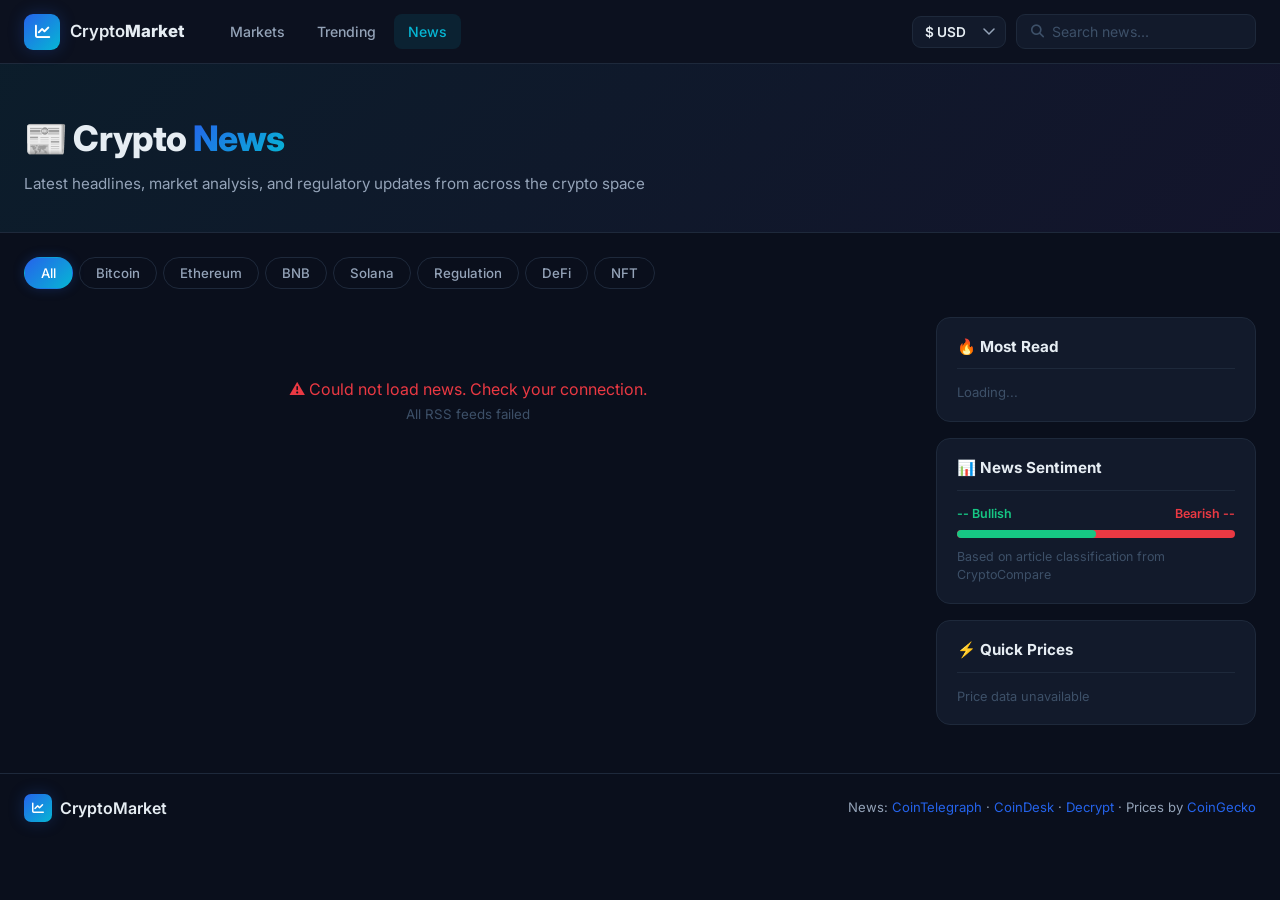
<file: news.html>
<!DOCTYPE html>
<html lang="en">
<head>
    <meta charset="UTF-8">
    <meta name="viewport" content="width=device-width, initial-scale=1.0">
    <title>Crypto News | CryptoMarket</title>
    <meta name="description" content="Latest cryptocurrency news, analysis and market updates.">
    <link href="https://fonts.googleapis.com/css2?family=Inter:wght@300;400;500;600;700;800&family=JetBrains+Mono:wght@400;500;600&display=swap" rel="stylesheet">
    <link rel="stylesheet" href="https://cdnjs.cloudflare.com/ajax/libs/font-awesome/6.4.0/css/all.min.css">
    <link rel="stylesheet" href="styles.css">
    <style>
        .news-hero {
            background: linear-gradient(135deg, rgba(34,211,238,0.07), rgba(139,92,246,0.07));
            border-bottom: 1px solid var(--border);
            padding: 48px 24px 36px;
        }
        .news-hero-inner { max-width: 1400px; margin: 0 auto; }
        .news-hero h1 { font-size: 2.2rem; font-weight: 800; letter-spacing: -0.8px; margin-bottom: 8px; }
        .news-hero p  { color: var(--text-2); font-size: 0.95rem; }

        .news-category-bar {
            max-width: 1400px; margin: 0 auto;
            padding: 24px 24px 0;
            display: flex; gap: 6px; flex-wrap: wrap;
        }
        .cat-btn {
            padding: 7px 16px; border-radius: 20px;
            border: 1px solid var(--border);
            background: transparent; color: var(--text-2);
            font-family: inherit; font-size: 0.83rem; font-weight: 500;
            cursor: pointer; transition: all 0.2s ease;
        }
        .cat-btn:hover { color: var(--text-1); border-color: rgba(255,255,255,0.2); }
        .cat-btn.active {
            background: var(--btn-grad); border-color: transparent;
            color: #fff; box-shadow: 0 0 12px var(--blue-glow);
        }

        .news-layout {
            max-width: 1400px; margin: 28px auto;
            padding: 0 24px;
            display: grid;
            grid-template-columns: 1fr 320px;
            gap: 24px;
        }
        .news-main { display: flex; flex-direction: column; gap: 16px; }
        .news-sidebar { display: flex; flex-direction: column; gap: 16px; }

        /* Featured (first article) */
        .news-featured {
            background: var(--card); border: 1px solid var(--border); border-radius: 14px;
            overflow: hidden; cursor: pointer; transition: all 0.22s ease;
            text-decoration: none; display: block;
        }
        .news-featured:hover { border-color: rgba(59,130,246,0.35); transform: translateY(-2px); box-shadow: 0 8px 32px rgba(59,130,246,0.1); }
        .news-featured-img {
            width: 100%; height: 200px; object-fit: cover;
            background: linear-gradient(135deg, rgba(59,130,246,0.15), rgba(139,92,246,0.15));
            display: flex; align-items: center; justify-content: center; font-size: 3rem;
        }
        .news-featured-body { padding: 20px 22px; }
        .news-source-row { display: flex; align-items: center; gap: 10px; margin-bottom: 10px; }
        .news-source-icon { width: 22px; height: 22px; border-radius: 4px; object-fit: cover; }
        .news-source-name { font-size: 0.78rem; font-weight: 600; color: var(--blue); }
        .news-time { font-size: 0.75rem; color: var(--text-3); margin-left: auto; }
        .news-featured-title { font-size: 1.2rem; font-weight: 700; line-height: 1.4; margin-bottom: 8px; }
        .news-featured-body p { font-size: 0.88rem; color: var(--text-2); line-height: 1.6; }
        .news-tags { display: flex; gap: 6px; flex-wrap: wrap; margin-top: 12px; }
        .news-tag {
            padding: 2px 10px; border-radius: 20px;
            font-size: 0.72rem; font-weight: 500;
            background: rgba(59,130,246,0.1); color: var(--blue);
            border: 1px solid rgba(59,130,246,0.2);
        }

        /* Article list item */
        .news-item {
            display: flex; gap: 16px; align-items: flex-start;
            background: var(--card); border: 1px solid var(--border); border-radius: 12px;
            padding: 16px 18px; cursor: pointer; transition: all 0.2s ease;
            text-decoration: none;
        }
        .news-item:hover { border-color: rgba(59,130,246,0.3); background: rgba(255,255,255,0.02); }
        .news-item-thumb {
            width: 80px; height: 80px; border-radius: 10px; object-fit: cover; flex-shrink: 0;
            background: linear-gradient(135deg, rgba(59,130,246,0.2), rgba(139,92,246,0.2));
            display: flex; align-items: center; justify-content: center; font-size: 1.6rem;
        }
        .news-item-content { flex: 1; min-width: 0; }
        .news-item-title { font-size: 0.92rem; font-weight: 600; line-height: 1.4; margin-bottom: 6px; }
        .news-item-sub { font-size: 0.8rem; color: var(--text-2); line-height: 1.5; display: -webkit-box; -webkit-line-clamp: 2; -webkit-box-orient: vertical; overflow: hidden; }
        .news-item-meta { display: flex; align-items: center; gap: 10px; margin-top: 8px; }
        .news-item-src  { font-size: 0.74rem; font-weight: 600; color: var(--cyan); }

        /* Sidebar */
        .sidebar-card {
            background: var(--card); border: 1px solid var(--border); border-radius: 14px; padding: 18px 20px;
        }
        .sidebar-card h3 { font-size: 0.95rem; font-weight: 700; margin-bottom: 14px; padding-bottom: 10px; border-bottom: 1px solid var(--border); }
        .trending-news-item {
            display: flex; gap: 12px; align-items: center;
            padding: 10px 0; border-bottom: 1px solid rgba(255,255,255,0.04);
            cursor: pointer; transition: all 0.2s;
        }
        .trending-news-item:last-child { border-bottom: none; }
        .trending-news-item:hover .trending-news-title { color: var(--blue); }
        .trending-news-num { font-size: 1.2rem; font-weight: 800; color: var(--text-3); width: 24px; flex-shrink: 0; }
        .trending-news-title { font-size: 0.82rem; font-weight: 500; line-height: 1.4; transition: color 0.2s; }
        .trending-news-src { font-size: 0.72rem; color: var(--text-3); margin-top: 2px; }

        .sentiment-bar-wrap { margin-top: 4px; }
        .sentiment-label { display: flex; justify-content: space-between; font-size: 0.78rem; margin-bottom: 6px; }
        .sentiment-label .bull { color: var(--green); font-weight: 600; }
        .sentiment-label .bear { color: var(--red);   font-weight: 600; }
        .sentiment-bar { height: 8px; border-radius: 99px; background: var(--red); overflow: hidden; }
        .sentiment-fill { height: 100%; background: var(--green); border-radius: 99px; transition: width 0.6s ease; }

        .loading-news { text-align: center; color: var(--text-2); padding: 60px; }

        @media (max-width: 960px) {
            .news-layout { grid-template-columns: 1fr; }
            .news-sidebar { flex-direction: row; flex-wrap: wrap; }
            .sidebar-card { flex: 1 1 260px; }
        }
    </style>
</head>
<body>

    <!-- NAV -->
    <nav class="navbar">
        <div class="nav-inner">
            <a class="nav-brand" href="index.html">
                <div class="nav-logo"><i class="fa-solid fa-chart-line"></i></div>
                <span>Crypto<strong>Market</strong></span>
            </a>
            <div class="nav-links">
                <a href="index.html" class="nav-link">Markets</a>
                <a href="trending.html" class="nav-link">Trending</a>
                <a href="news.html" class="nav-link active">News</a>
            </div>
            <div class="nav-right">
                <select id="currency-select" class="currency-select" onchange="changeCurrency(this.value)">
                    <option value="usd">$ USD</option>
                    <option value="eur">€ EUR</option>
                    <option value="gbp">£ GBP</option>
                    <option value="inr">₹ INR</option>
                    <option value="jpy">¥ JPY</option>
                    <option value="cad">C$ CAD</option>
                    <option value="aud">A$ AUD</option>
                    <option value="cny">¥ CNY</option>
                    <option value="btc">₿ BTC</option>
                    <option value="eth">Ξ ETH</option>
                </select>
                <div class="nav-search">
                    <i class="fa-solid fa-magnifying-glass"></i>
                    <input type="text" id="news-search" placeholder="Search news...">
                </div>
            </div>
        </div>
    </nav>

    <!-- HERO -->
    <section class="news-hero">
        <div class="news-hero-inner">
            <h1>📰 Crypto <span class="grad-text">News</span></h1>
            <p>Latest headlines, market analysis, and regulatory updates from across the crypto space</p>
        </div>
    </section>

    <!-- CATEGORY BAR -->
    <div class="news-category-bar" id="cat-bar">
        <button class="cat-btn active" data-cat="">All</button>
        <button class="cat-btn" data-cat="BTC">Bitcoin</button>
        <button class="cat-btn" data-cat="ETH">Ethereum</button>
        <button class="cat-btn" data-cat="BNB">BNB</button>
        <button class="cat-btn" data-cat="SOL">Solana</button>
        <button class="cat-btn" data-cat="REGULATION">Regulation</button>
        <button class="cat-btn" data-cat="DEFI">DeFi</button>
        <button class="cat-btn" data-cat="NFT">NFT</button>
    </div>

    <!-- LAYOUT -->
    <div class="news-layout">
        <main class="news-main" id="news-main">
            <div class="loading-news"><div class="loading-pulse"><div class="pulse-dot"></div> Loading latest crypto news...</div></div>
        </main>

        <aside class="news-sidebar">
            <!-- Trending News -->
            <div class="sidebar-card">
                <h3>🔥 Most Read</h3>
                <div id="most-read-list">
                    <p style="color:var(--text-3);font-size:.82rem">Loading...</p>
                </div>
            </div>

            <!-- Market Sentiment -->
            <div class="sidebar-card">
                <h3>📊 News Sentiment</h3>
                <div class="sentiment-bar-wrap">
                    <div class="sentiment-label"><span class="bull" id="bull-pct">-- Bullish</span><span class="bear" id="bear-pct">Bearish --</span></div>
                    <div class="sentiment-bar"><div class="sentiment-fill" id="sentiment-fill" style="width:50%"></div></div>
                </div>
                <p style="font-size:.78rem;color:var(--text-3);margin-top:10px">Based on article classification from CryptoCompare</p>
            </div>

            <!-- Live Prices -->
            <div class="sidebar-card">
                <h3>⚡ Quick Prices</h3>
                <div id="quick-prices-list" style="display:flex;flex-direction:column;gap:8px">
                    <p style="color:var(--text-3);font-size:.82rem">Loading...</p>
                </div>
            </div>
        </aside>
    </div>

    <!-- FOOTER -->
    <footer class="site-footer">
        <div class="footer-inner">
            <div class="footer-brand">
                <div class="nav-logo sm"><i class="fa-solid fa-chart-line"></i></div>
                <span>CryptoMarket</span>
            </div>
            <p class="footer-credit">News: <a href="https://cointelegraph.com" target="_blank">CoinTelegraph</a> · <a href="https://coindesk.com" target="_blank">CoinDesk</a> · <a href="https://decrypt.co" target="_blank">Decrypt</a> · Prices by <a href="https://coingecko.com" target="_blank">CoinGecko</a></p>
        </div>
    </footer>

    <script src="currency.js"></script>
    <script src="search.js"></script>
    <script src="news.js"></script>
</body>
</html>
</file>
<file: styles.css>
/* ═══════════════════════════════════════════════════════
   CryptoMarket — Shared Styles
   Midnight Crypto Pro Palette
   #0A0F1C bg · #121A2B card · #2563EB blue · #06B6D4 cyan
   #16C784 green (bullish) · #EA3943 red (bearish)
═══════════════════════════════════════════════════════ */

:root {
    --bg:           #0A0F1C;
    --nav:          #0D1424;
    --card:         #121A2B;
    --card-2:       #162032;
    --border:       #1E293B;
    --blue:         #2563EB;
    --purple:       #3B4FCE;
    --cyan:         #06B6D4;
    --accent:       #22D3EE;
    --green:        #16C784;
    --red:          #EA3943;
    --text-1:       #E6EDF3;
    --text-2:       #94A3B8;
    --text-3:       #3D5068;
    --btn-grad:     linear-gradient(135deg, #2563EB, #06B6D4);
    --blue-glow:    rgba(37,99,235,0.25);
    --purple-glow:  rgba(59,79,206,0.25);
    --cyan-glow:    rgba(6,182,212,0.2);
    --green-glow:   rgba(22,199,132,0.2);
    --red-glow:     rgba(234,57,67,0.18);
    --radius:       16px;
    --nav-h:        64px;
    --trans:        all 0.2s ease;
}

*, *::before, *::after { box-sizing: border-box; margin: 0; padding: 0; }

body {
    font-family: 'Inter', sans-serif;
    background: var(--bg);
    color: var(--text-1);
    min-height: 100vh;
    line-height: 1.5;
}

a { color: inherit; text-decoration: none; }
button { cursor: pointer; font-family: inherit; }
input { font-family: inherit; }

/* ─────── NAVBAR ─────── */
.navbar {
    position: sticky; top: 0; z-index: 200;
    height: var(--nav-h);
    background: rgba(13,18,32,0.95);
    backdrop-filter: blur(14px);
    border-bottom: 1px solid var(--border);
}
.nav-inner {
    max-width: 1400px; margin: 0 auto;
    height: 100%;
    display: flex; align-items: center; gap: 32px;
    padding: 0 24px;
}
.nav-brand {
    display: flex; align-items: center; gap: 10px;
    font-size: 1.05rem; font-weight: 600; white-space: nowrap;
}
.nav-brand strong { font-weight: 800; }
.nav-logo {
    width: 36px; height: 36px; border-radius: 9px;
    background: var(--btn-grad);
    display: flex; align-items: center; justify-content: center;
    font-size: 0.95rem; color: #fff;
    box-shadow: 0 0 16px var(--blue-glow);
    flex-shrink: 0;
}
.nav-logo.sm { width: 28px; height: 28px; font-size: 0.75rem; border-radius: 7px; }

.nav-links {
    display: flex; gap: 4px;
    flex: 1;
}
.nav-link {
    padding: 7px 14px; border-radius: 8px;
    font-size: 0.88rem; font-weight: 500;
    color: var(--text-2);
    transition: var(--trans);
}
.nav-link:hover { color: var(--text-1); background: rgba(255,255,255,0.05); }
.nav-link.active { color: var(--cyan); background: rgba(6,182,212,0.1); }

.nav-right { margin-left: auto; display: flex; align-items: center; gap: 10px; }

/* ─────── CURRENCY SELECTOR ─────── */
.currency-select {
    background: var(--card);
    border: 1px solid var(--border);
    border-radius: 9px;
    color: var(--text-1);
    padding: 7px 28px 7px 12px;
    font-size: 0.85rem;
    font-weight: 600;
    font-family: 'Inter', sans-serif;
    cursor: pointer;
    outline: none;
    transition: var(--trans);
    /* custom arrow */
    appearance: none;
    -webkit-appearance: none;
    background-image: url("data:image/svg+xml,%3Csvg xmlns='http://www.w3.org/2000/svg' width='12' height='8' viewBox='0 0 12 8'%3E%3Cpath d='M1 1l5 5 5-5' stroke='%2394A3B8' stroke-width='1.5' fill='none' stroke-linecap='round'/%3E%3C/svg%3E");
    background-repeat: no-repeat;
    background-position: right 10px center;
}
.currency-select:hover { border-color: var(--cyan); color: var(--text-1); }
.currency-select:focus { border-color: var(--cyan); box-shadow: 0 0 0 3px var(--cyan-glow); }
.currency-select option { background: var(--card); color: var(--text-1); }

.nav-search {
    display: flex; align-items: center; gap: 8px;
    background: var(--card);
    border: 1px solid var(--border); border-radius: 9px;
    padding: 8px 14px; width: 240px;
    transition: var(--trans);
}
.nav-search:focus-within { border-color: rgba(37,99,235,0.5); box-shadow: 0 0 0 3px var(--blue-glow); }
.nav-search i { color: var(--text-3); font-size: 0.82rem; }
.nav-search input { background: none; border: none; outline: none; color: var(--text-1); font-size: 0.88rem; width: 100%; }
.nav-search input::placeholder { color: var(--text-3); }

/* ─────── SEARCH AUTOCOMPLETE DROPDOWN ─────── */
.search-dropdown {
    position: absolute;
    top: calc(100% + 6px);
    left: 0; right: 0;
    background: var(--card);
    border: 1px solid var(--border);
    border-radius: var(--radius);
    box-shadow: 0 16px 48px rgba(0,0,0,0.5), 0 0 0 1px rgba(6,182,212,0.08);
    z-index: 999;
    overflow: hidden;
    max-height: 420px;
    overflow-y: auto;
    opacity: 0;
    transform: translateY(-4px);
    pointer-events: none;
    transition: opacity 0.15s ease, transform 0.15s ease;
}
.search-dropdown.visible {
    opacity: 1;
    transform: translateY(0);
    pointer-events: all;
}
.sug-item {
    display: flex; align-items: center; justify-content: space-between;
    padding: 10px 14px; cursor: pointer;
    gap: 12px;
    transition: background 0.12s;
    border-bottom: 1px solid rgba(255,255,255,0.04);
}
.sug-item:last-child { border-bottom: none; }
.sug-item:hover,
.sug-item.hovered { background: rgba(6,182,212,0.07); }

.sug-left  { display: flex; align-items: center; gap: 10px; flex: 1; min-width: 0; }
.sug-img   { width: 32px; height: 32px; border-radius: 50%; object-fit: cover; flex-shrink: 0; }
.sug-avatar {
    display: flex; align-items: center; justify-content: center;
    background: var(--btn-grad); color: #fff;
    font-size: 0.7rem; font-weight: 700;
}
.sug-info  { display: flex; flex-direction: column; min-width: 0; }
.sug-name  { font-size: 0.88rem; font-weight: 600; white-space: nowrap; overflow: hidden; text-overflow: ellipsis; }
.sug-sym   { font-size: 0.72rem; font-family: 'JetBrains Mono', monospace; color: var(--text-2); }

.sug-right { display: flex; flex-direction: column; align-items: flex-end; gap: 2px; flex-shrink: 0; }
.sug-rank  { font-size: 0.7rem; color: var(--text-3); font-weight: 600; }
.sug-price { font-size: 0.83rem; font-weight: 600; font-family: 'JetBrains Mono', monospace; }
.sug-pct   { font-size: 0.75rem; font-weight: 700; }
.sug-pct.up { color: var(--green); }
.sug-pct.dn { color: var(--red); }

/* ─────── TICKER BAR ─────── */

.ticker-bar {
    background: rgba(37,99,235,0.06);
    border-bottom: 1px solid rgba(37,99,235,0.15);
    padding: 6px 24px;
    overflow: hidden;
}
.ticker-inner {
    max-width: 1400px; margin: 0 auto;
    display: flex; align-items: center; gap: 16px;
    font-size: 0.78rem; color: var(--text-2);
    flex-wrap: wrap;
}
.ticker-label { font-weight: 600; color: var(--text-3); letter-spacing: 0.5px; font-size: 0.72rem; text-transform: uppercase; }
.ticker-val { color: var(--text-1); font-weight: 600; font-family: 'JetBrains Mono', monospace; }
.ticker-divider { color: var(--text-3); }

/* ─────── HERO ─────── */
.hero-section {
    background: linear-gradient(180deg, rgba(37,99,235,0.08) 0%, transparent 100%);
    padding: 60px 24px 40px;
    border-bottom: 1px solid var(--border);
}
.hero-inner { max-width: 1400px; margin: 0 auto; }
.hero-title {
    font-size: 2.5rem; font-weight: 800;
    letter-spacing: -1px; margin-bottom: 10px;
}
.grad-text {
    background: var(--btn-grad);
    -webkit-background-clip: text;
    -webkit-text-fill-color: transparent;
    background-clip: text;
}
.hero-sub { color: var(--text-2); font-size: 1rem; margin-bottom: 36px; }

/* Global Stats Row */
.global-stats-row {
    display: grid;
    grid-template-columns: repeat(4, 1fr);
    gap: 16px;
}
.gstat-card {
    display: flex; align-items: center; gap: 14px;
    background: var(--card); border: 1px solid var(--border);
    border-radius: var(--radius); padding: 18px 20px;
    transition: var(--trans);
}
.gstat-card:hover { border-color: rgba(37,99,235,0.4); transform: translateY(-2px); box-shadow: 0 0 20px rgba(37,99,235,0.15); }
.gstat-icon {
    width: 42px; height: 42px; border-radius: 10px;
    display: flex; align-items: center; justify-content: center;
    font-size: 1.1rem; flex-shrink: 0;
}
.blue-icon   { background: rgba(37,99,235,0.15);  color: var(--blue);  }
.purple-icon { background: rgba(59,79,206,0.15);   color: var(--purple);}
.cyan-icon   { background: rgba(6,182,212,0.12);   color: var(--cyan);  }
.green-icon  { background: rgba(22,199,132,0.12);  color: var(--green); }
.red-icon    { background: rgba(234,57,67,0.12);   color: var(--red);   }

.gstat-label { font-size: 0.75rem; color: var(--text-2); margin-bottom: 5px; }
.gstat-val   { font-size: 1.15rem; font-weight: 700; font-family: 'JetBrains Mono', monospace; }

/* ─────── MARKETS SECTION ─────── */
.markets-section { padding: 32px 24px; }
.section-inner { max-width: 1400px; margin: 0 auto; }

.table-controls {
    display: flex; justify-content: space-between; align-items: center;
    margin-bottom: 18px; gap: 16px; flex-wrap: wrap;
}
.table-filters { display: flex; gap: 6px; }
.filter-btn {
    padding: 7px 16px; border-radius: 8px;
    border: 1px solid var(--border);
    background: transparent; color: var(--text-2);
    font-size: 0.85rem; font-weight: 500;
    transition: var(--trans);
}
.filter-btn:hover { border-color: rgba(255,255,255,0.15); color: var(--text-1); }
.filter-btn.active {
    background: var(--btn-grad); border-color: transparent;
    color: #fff; box-shadow: 0 0 14px var(--blue-glow);
}

.table-search {
    display: flex; align-items: center; gap: 8px;
    background: var(--card); border: 1px solid var(--border);
    border-radius: 9px; padding: 8px 14px;
    transition: var(--trans);
}
.table-search:focus-within { border-color: rgba(37,99,235,0.5); box-shadow: 0 0 0 3px var(--blue-glow); }
.table-search i { color: var(--text-3); font-size: 0.82rem; }
.table-search input { background: none; border: none; outline: none; color: var(--text-1); font-size: 0.88rem; width: 200px; }
.table-search input::placeholder { color: var(--text-3); }

.market-table-wrap {
    background: var(--card); border: 1px solid var(--border);
    border-radius: var(--radius); overflow: hidden;
}
.market-table { width: 100%; border-collapse: collapse; font-size: 0.88rem; }
.market-table thead { background: var(--card-2); }
.market-table th {
    padding: 13px 16px; text-align: right;
    font-size: 0.72rem; font-weight: 600; letter-spacing: 0.5px;
    color: var(--text-3); text-transform: uppercase; white-space: nowrap;
    cursor: pointer; user-select: none; transition: var(--trans);
}
.market-table th:first-child,
.market-table th:nth-child(2) { text-align: left; }
.market-table th:hover { color: var(--text-1); }
.sort-icon { font-size: 0.6rem; opacity: 0.4; margin-left: 4px; }
.market-table td {
    padding: 13px 16px; border-top: 1px solid rgba(255,255,255,0.04);
    text-align: right; vertical-align: middle;
    white-space: nowrap;
}
.market-table td:first-child { text-align: left; color: var(--text-3); font-size: 0.8rem; width: 48px; }
.market-table td:nth-child(2) { text-align: left; }
.market-table tr:hover td { background: rgba(255,255,255,0.02); }

.coin-name-cell { display: flex; align-items: center; gap: 12px; }
.coin-avatar {
    width: 34px; height: 34px; border-radius: 50%;
    background: var(--btn-grad);
    display: flex; align-items: center; justify-content: center;
    font-size: 0.75rem; font-weight: 700; color: #fff;
    flex-shrink: 0;
}
.coin-cell-name { font-weight: 600; font-size: 0.9rem; }
.coin-cell-symbol { font-size: 0.75rem; color: var(--text-2); font-family: 'JetBrains Mono', monospace; }

.price-mono { font-family: 'JetBrains Mono', monospace; font-weight: 500; }
.pct-up   { color: var(--green); font-weight: 600; }
.pct-down { color: var(--red); font-weight: 600; }

.sparkline-cell { width: 100px; }
.table-loading { text-align: center !important; padding: 48px 16px !important; color: var(--text-2); }
.loading-pulse { display: flex; align-items: center; justify-content: center; gap: 10px; }
.pulse-dot {
    width: 8px; height: 8px; border-radius: 50%; background: var(--blue);
    animation: pulse-anim 1.2s ease-in-out infinite;
}
@keyframes pulse-anim { 0%,100%{opacity:0.4;transform:scale(0.8)} 50%{opacity:1;transform:scale(1.2)} }

.load-more-wrap { text-align: center; margin-top: 24px; }
.load-more-btn {
    padding: 11px 36px; border-radius: 10px;
    background: transparent; border: 1px solid var(--border);
    color: var(--text-2); font-weight: 500; transition: var(--trans);
}
.load-more-btn:hover { border-color: var(--blue); color: var(--blue); box-shadow: 0 0 14px var(--blue-glow); }

/* ─────── FOOTER ─────── */
.site-footer { border-top: 1px solid var(--border); padding: 20px 24px; margin-top: 48px; }
.footer-inner {
    max-width: 1400px; margin: 0 auto;
    display: flex; align-items: center; justify-content: space-between;
}
.footer-brand { display: flex; align-items: center; gap: 8px; font-weight: 600; }
.footer-credit { font-size: 0.82rem; color: var(--text-2); }
.footer-credit a { color: var(--blue); }

/* ═══════════════════════════════════════
   COIN DETAIL PAGE
═══════════════════════════════════════ */

/* Breadcrumb */
.breadcrumb-bar {
    background: var(--nav); border-bottom: 1px solid var(--border);
    padding: 12px 24px;
}
.breadcrumb-inner {
    max-width: 1400px; margin: 0 auto;
    display: flex; align-items: center; gap: 8px;
    font-size: 0.82rem; color: var(--text-2);
}
.breadcrumb-inner a { color: var(--blue); }
.breadcrumb-inner a:hover { text-decoration: underline; }
.sep { font-size: 0.65rem; color: var(--text-3); }

/* Coin Hero */
.coin-hero {
    background: linear-gradient(180deg, rgba(37,99,235,0.09) 0%, transparent 100%);
    border-bottom: 1px solid var(--border);
    padding: 36px 24px;
}
.coin-hero-inner {
    max-width: 1400px; margin: 0 auto;
    display: flex; gap: 48px; align-items: flex-start;
    flex-wrap: wrap;
}
.coin-hero-left { flex: 1; min-width: 300px; }
.coin-hero-right { flex: 1; min-width: 300px; }

.coin-id-row { display: flex; align-items: center; gap: 16px; margin-bottom: 24px; }
.coin-logo-circle {
    width: 60px; height: 60px; border-radius: 50%;
    background: var(--btn-grad);
    display: flex; align-items: center; justify-content: center;
    font-size: 1.4rem; font-weight: 700; color: #fff;
    flex-shrink: 0; box-shadow: 0 0 24px var(--blue-glow);
}
.coin-name-row { display: flex; align-items: center; gap: 10px; margin-bottom: 6px; }
.coin-name-row h1 { font-size: 1.8rem; font-weight: 800; letter-spacing: -0.5px; }
.coin-symbol-badge {
    background: rgba(37,99,235,0.12); color: var(--blue);
    border: 1px solid rgba(37,99,235,0.2);
    padding: 3px 10px; border-radius: 6px;
    font-size: 0.82rem; font-weight: 600;
    font-family: 'JetBrains Mono', monospace;
}
.coin-rank-badge {
    background: var(--card-2); color: var(--text-2);
    border: 1px solid var(--border);
    padding: 3px 10px; border-radius: 6px;
    font-size: 0.8rem; font-weight: 500;
}
.coin-tags { display: flex; gap: 6px; flex-wrap: wrap; }
.coin-tag {
    padding: 2px 10px; border-radius: 20px;
    font-size: 0.72rem; font-weight: 500;
    background: var(--card-2); color: var(--text-2);
    border: 1px solid var(--border);
}

.price-hero-row { display: flex; align-items: center; gap: 20px; flex-wrap: wrap; }
.price-hero {
    font-family: 'JetBrains Mono', monospace;
    font-size: 2.8rem; font-weight: 700; letter-spacing: -1px;
}
.price-changes { display: flex; align-items: center; gap: 8px; flex-wrap: wrap; }
.pct-badge {
    padding: 3px 10px; border-radius: 6px;
    font-size: 0.82rem; font-weight: 600;
    font-family: 'JetBrains Mono', monospace;
}
.pct-badge.up   { background: rgba(22,199,132,0.15); color: var(--green); border: 1px solid rgba(22,199,132,0.25);}
.pct-badge.down { background: rgba(234,57,67,0.12);  color: var(--red);   border: 1px solid rgba(234,57,67,0.2); }
.pct-badge.flat { background: var(--card-2); color: var(--text-2); border: 1px solid var(--border); }
.pct-label { font-size: 0.72rem; color: var(--text-3); margin-right: 4px; }

.key-stats-grid {
    display: grid; grid-template-columns: 1fr 1fr;
    gap: 1px; background: var(--border); border-radius: var(--radius); overflow: hidden;
}
.key-stat {
    background: var(--card); padding: 14px 18px;
}
.key-stat p { font-size: 0.72rem; color: var(--text-2); margin-bottom: 5px; font-weight: 500; text-transform: uppercase; letter-spacing: 0.4px; }
.key-stat h4 { font-size: 1rem; font-weight: 700; font-family: 'JetBrains Mono', monospace; }

/* Detail Grid */
.detail-grid {
    max-width: 1400px; margin: 0 auto;
    display: grid; grid-template-columns: 1fr 340px;
    gap: 24px; padding: 28px 24px;
}
.detail-main { display: flex; flex-direction: column; gap: 20px; }
.detail-sidebar { display: flex; flex-direction: column; gap: 18px; }

.detail-card {
    background: var(--card); border: 1px solid var(--border);
    border-radius: var(--radius); padding: 22px 24px;
}
.detail-card-title {
    font-size: 1rem; font-weight: 700; margin-bottom: 16px;
    padding-bottom: 12px; border-bottom: 1px solid var(--border);
}

/* Chart */
.chart-toolbar {
    display: flex; justify-content: space-between; align-items: center;
    margin-bottom: 18px;
}
.chart-range-tabs { display: flex; gap: 4px; }
.range-btn {
    padding: 6px 14px; border-radius: 7px;
    border: 1px solid var(--border);
    background: transparent; color: var(--text-2);
    font-size: 0.82rem; font-weight: 500; transition: var(--trans);
}
.range-btn:hover { color: var(--text-1); }
.range-btn.active { background: var(--btn-grad); border-color: transparent; color: #fff; box-shadow: 0 0 12px var(--blue-glow); }

.chart-legend { display: flex; gap: 14px; }
.cl-item { display: flex; align-items: center; gap: 6px; font-size: 0.78rem; color: var(--text-2); }
.cl-dot { width: 9px; height: 9px; border-radius: 50%; }
.cl-dot.blue   { background: var(--cyan);   box-shadow: 0 0 5px var(--cyan-glow); }
.cl-dot.purple { background: var(--blue); box-shadow: 0 0 5px var(--blue-glow); }

.chart-detail-wrap { position: relative; height: 320px; }
.chart-overlay {
    position: absolute; inset: 0; background: rgba(10,15,28,0.8);
    backdrop-filter: blur(4px); border-radius: 8px;
    display: flex; flex-direction: column; align-items: center; justify-content: center; gap: 12px;
    transition: opacity 0.3s;
}
.chart-overlay.hidden { opacity: 0; pointer-events: none; }
.chart-overlay p { font-size: 0.85rem; color: var(--text-2); }
.loader-ring {
    width: 36px; height: 36px; border-radius: 50%;
    border: 3px solid rgba(255,255,255,0.06); border-top-color: var(--blue);
    animation: spin 0.9s linear infinite;
}
@keyframes spin { 100% { transform: rotate(360deg); } }

.ohlcv-row {
    display: grid; grid-template-columns: repeat(5, 1fr);
    gap: 1px; background: var(--border);
    border-top: 1px solid var(--border); margin-top: 16px;
    border-radius: 0 0 8px 8px; overflow: hidden;
}
.ohlcv-item {
    background: var(--card-2); padding: 10px 14px; text-align: center;
}
.ohlcv-item span { display: block; font-size: 0.68rem; color: var(--text-3); font-weight: 600; text-transform: uppercase; margin-bottom: 4px; }
.ohlcv-item strong { font-family: 'JetBrains Mono', monospace; font-size: 0.82rem; }

/* Description */
.coin-description { color: var(--text-2); font-size: 0.88rem; line-height: 1.7; margin-bottom: 16px; }
.coin-links { display: flex; gap: 8px; flex-wrap: wrap; }
.coin-link-btn {
    display: flex; align-items: center; gap: 7px;
    padding: 6px 14px; border-radius: 8px;
    background: var(--card-2); border: 1px solid var(--border);
    color: var(--text-2); font-size: 0.82rem; font-weight: 500;
    transition: var(--trans);
}
.coin-link-btn:hover { border-color: var(--blue); color: var(--blue); }
.coin-link-btn i { font-size: 0.85rem; }

/* Inner Table (Markets) */
.inner-table { width: 100%; border-collapse: collapse; font-size: 0.84rem; }
.inner-table th {
    padding: 10px 12px; text-align: right;
    font-size: 0.7rem; font-weight: 600; letter-spacing: 0.4px;
    color: var(--text-3); text-transform: uppercase; white-space: nowrap;
    border-bottom: 1px solid var(--border);
}
.inner-table th:first-child, .inner-table th:nth-child(2), .inner-table th:nth-child(3) { text-align: left; }
.inner-table td {
    padding: 11px 12px; border-top: 1px solid rgba(255,255,255,0.04);
    text-align: right;
}
.inner-table td:first-child { color: var(--text-3); font-size: 0.78rem; text-align: left; }
.inner-table td:nth-child(2), .inner-table td:nth-child(3) { text-align: left; }
.inner-table tr:hover td { background: rgba(255,255,255,0.02); }
.trust-score {
    display: inline-block; padding: 2px 10px; border-radius: 4px;
    font-size: 0.75rem; font-weight: 600;
}
.trust-high { background: rgba(22,199,132,0.12); color: var(--green); }
.trust-med  { background: rgba(234,179,8,0.12);  color: #EAB308; }
.trust-low  { background: rgba(234,57,67,0.1);   color: var(--red); }

/* ─ Sidebar Cards ─ */
.converter-row {
    display: flex; align-items: center; justify-content: space-between; gap: 10px;
    background: var(--card-2); border: 1px solid var(--border); border-radius: 9px;
    padding: 10px 14px;
}
.conv-input {
    background: none; border: none; outline: none;
    color: var(--text-1); font-family: 'JetBrains Mono', monospace;
    font-size: 1rem; font-weight: 600; flex: 1; width: 0;
}
.conv-label { font-size: 0.8rem; font-weight: 600; color: var(--blue); white-space: nowrap; }
.conv-equals { text-align: center; color: var(--text-3); padding: 8px 0; font-size: 0.9rem; }

.ath-list { display: flex; flex-direction: column; gap: 14px; }
.ath-item { display: flex; justify-content: space-between; align-items: center; }
.ath-label { font-size: 0.82rem; font-weight: 600; margin-bottom: 2px; }
.ath-date  { font-size: 0.72rem; color: var(--text-3); }
.ath-price { font-family: 'JetBrains Mono', monospace; font-size: 0.92rem; font-weight: 700; }
.ath-pct   { font-size: 0.75rem; color: var(--text-2); }
.text-right { text-align: right; }

/* Supply bar wrapper — no extra rules needed */
.supply-labels { display: flex; justify-content: space-between; font-size: 0.78rem; color: var(--text-2); margin-bottom: 6px; }
.supply-bar {
    height: 6px; background: var(--card-2); border-radius: 99px; margin-bottom: 14px; overflow: hidden;
}
.supply-fill { height: 100%; background: var(--btn-grad); border-radius: 99px; transition: width 0.6s ease; }
.supply-detail { display: flex; flex-direction: column; gap: 8px; }
.supply-row { display: flex; justify-content: space-between; font-size: 0.82rem; }
.supply-row span { color: var(--text-2); }
.supply-row strong { font-family: 'JetBrains Mono', monospace; font-size: 0.82rem; }

.social-links { display: flex; flex-direction: column; gap: 8px; }
.social-link-item {
    display: flex; align-items: center; gap: 10px;
    padding: 9px 12px; border-radius: 8px;
    background: var(--card-2); border: 1px solid var(--border);
    font-size: 0.83rem; color: var(--text-2); transition: var(--trans);
}
.social-link-item:hover { border-color: var(--blue); color: var(--text-1); }
.social-link-item i { width: 16px; text-align: center; color: var(--blue); }

.text-green { color: var(--green); }
.text-red   { color: var(--red); }
.text-muted { color: var(--text-3); font-size: 0.82rem; }

/* Responsive */
@media (max-width: 1100px) {
    .detail-grid { grid-template-columns: 1fr; }
    .detail-sidebar { flex-direction: row; flex-wrap: wrap; }
    .detail-sidebar .detail-card { flex: 1 1 240px; }
}
@media (max-width: 900px) {
    .global-stats-row { grid-template-columns: 1fr 1fr; }
    .coin-hero-inner { flex-direction: column; }
    .key-stats-grid { grid-template-columns: repeat(3, 1fr); }
    .ohlcv-row { grid-template-columns: repeat(3, 1fr); }
}
@media (max-width: 640px) {
    .hero-title { font-size: 1.8rem; }
    .global-stats-row { grid-template-columns: 1fr; }
    .nav-links { display: none; }
    .price-hero { font-size: 2rem; }
}
</file>
